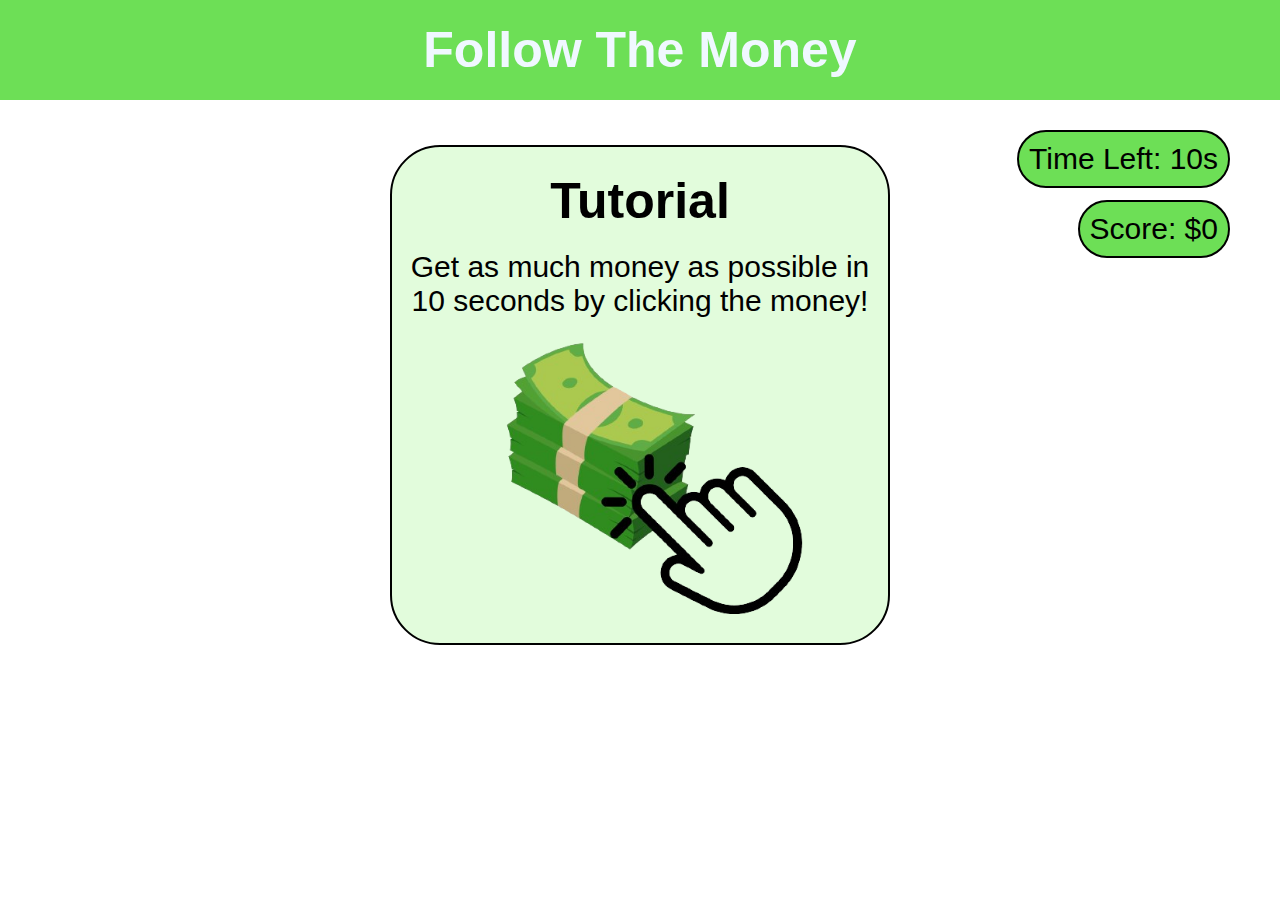
<file: index.html>
<!DOCTYPE html>
<html lang="en">
<head>
    <meta charset="UTF-8">
    <meta name="viewport" content="width=device-width, initial-scale=1.0">
    <title>Follow The Money</title>
    <h1 class="header">Follow The Money</h1>
    <link rel="stylesheet" href="project.css">
    
</head>
<body> 
    
    <h2 id="countdown">3</h2>
    <img src="Images/Money.png" alt="MONEY" class="transition" id="money">
    <div class ="tutorial">
        <h2 class="tutorial-header">Tutorial</h2>
        <p>Get as much money as possible in 10 seconds by clicking the money!</p>
        <img src="Images/Click_Money.png" alt="Click the money" class="tutorial-img" id="click_money">
        
    </div><br>
    <div class="macros" id="timer">Time Left: 10s</div>
    <div class="macros" id="score">Score: $0</div>
    <div class="from-top" id="final-score" >You Got _</div>
    <div class="from-top" id="play-again">Play Again?</div>

</body> 
<script src="project.js"></script>
</html>
</file>
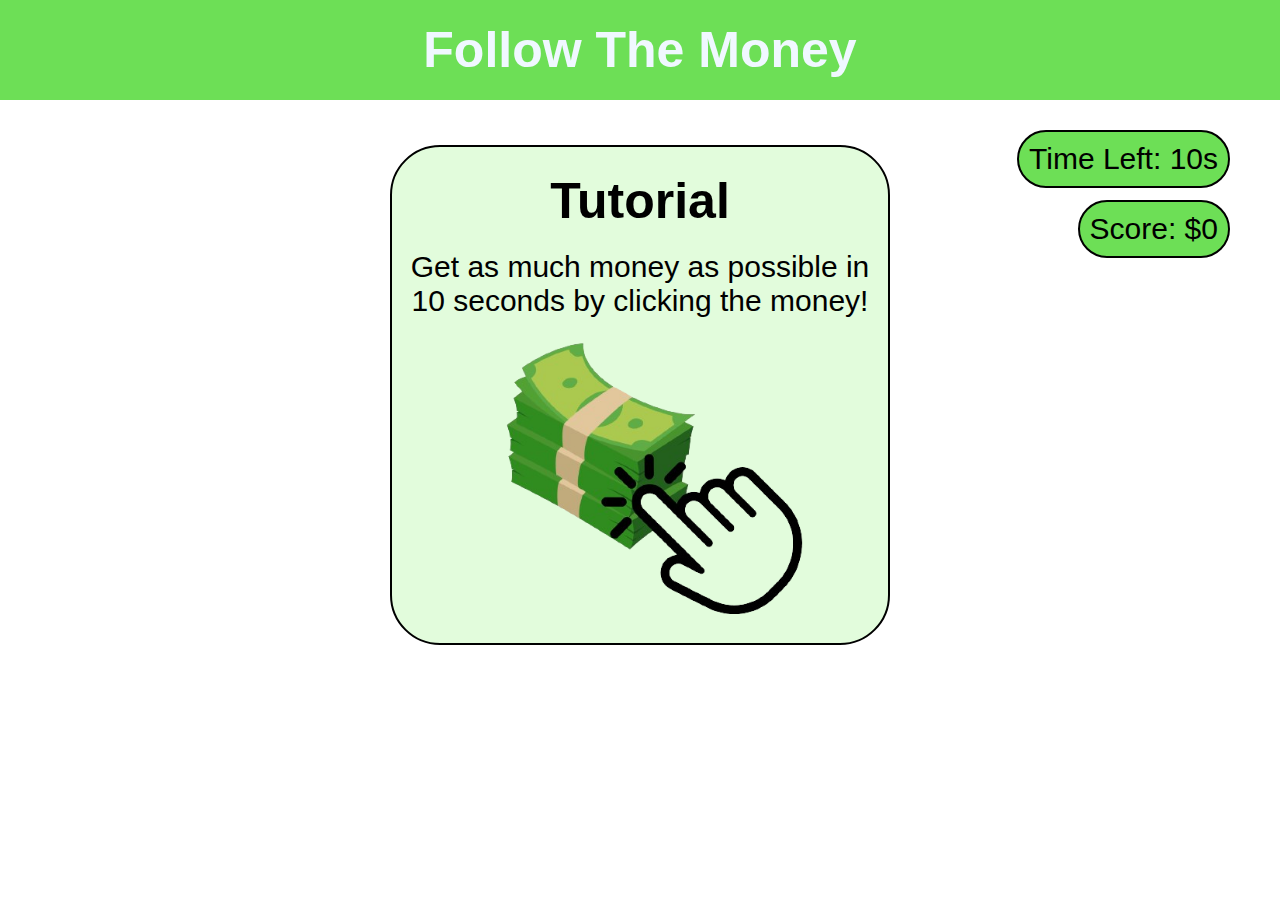
<file: project.html>
<!DOCTYPE html>
<html lang="en">
<head>
    <meta charset="UTF-8">
    <meta name="viewport" content="width=device-width, initial-scale=1.0">
    <title>Follow The Money</title>
    <h1 class="header">Follow The Money</h1>
    <link rel="stylesheet" href="project.css">
    
</head>
<body> 
    
    <h2 id="countdown">3</h2>
    <img src="Images/Money.png" alt="MONEY" class="transition" id="money">
    <div class ="tutorial">
        <h2 class="tutorial-header">Tutorial</h2>
        <p>Get as much money as possible in 10 seconds by clicking the money!</p>
        <img src="Images/Click_Money.png" alt="Click the money" class="tutorial-img" id="click_money">
        
    </div><br>
    <div class="macros" id="timer">Time Left: 10s</div>
    <div class="macros" id="score">Score: $0</div>
    <div class="from-top" id="final-score" >You Got _</div>
    <div class="from-top" id="play-again">Play Again?</div>

</body> 
<script src="project.js"></script>
</html>
</file>
<file: project.css>
* {
    margin: 0;
    padding: 0;
    box-sizing: border-box;
    font-family: 'Trebuchet MS', sans-serif;
}
h1 {
    position: fixed;
    top: 0;
    left: 0;
    right: 0;
    width: 100%;
    height: 100px; 
    background-color: rgb(109, 223, 86); 
    text-align: center;
    display: flex;
    justify-content: center;
    align-items: center;
    color: aliceblue;
    font-size: 50px;
}


.tutorial {
    width: 500px;
    height: 500px;
    background-color: rgb(226, 252, 220);
    margin: auto;
    position: relative;
    top: 145px;
    border: 2px solid black;
    border-radius: 10%;
    text-align: center;
    z-index: 1;
    padding: 5px;
}

.tutorial-header {
    position: relative;
    top: 20px;
    font-size: 50px;
}

p {
    position: relative;
    top: 40px;
    font-size: 30px;
}

.tutorial-img {
    width: 80%;
    cursor: crosshair;

}

#countdown {
    font-size: 200px;
    text-align: center;
    position: fixed;
    top:260px;
    left: 720px;
    color: rgb(84, 216, 72);
    z-index: 1;
}

#money {
    position: relative;
    display: flex;
    cursor: crosshair;
    width: 10%;
    z-index: 1;
    
}

.transition {
    transition: all 0.1s ease-out;
}

.macros {
    position: fixed;
    top: 130px;
    right: 50px;
    font-size: 30px;
    border: 2px solid black;
    padding: 10px;
    border-radius: 30px;
    background-color: rgb(109, 223, 86);
}

#score {
    position: fixed;
    top: 200px
}

#final-score {
    width: 350px;
    height: 70px;
    background-color: rgb(226, 252, 220);
    margin: auto;
    position: relative;
    top: 250px;
    border: 2px solid black;
    border-radius: 20px;
    text-align: center;
    z-index: 1;
    font-size: 50px;
}

#play-again {
    width: 200px;
    height: 40px;
    background-color: rgb(226, 252, 220);
    margin: auto;
    position: relative;
    top: 270px;
    border: 2px solid black;
    border-radius: 20px;
    text-align: center;
    z-index: 1;
    font-size: 30px;
    cursor: pointer;
}
</file>
